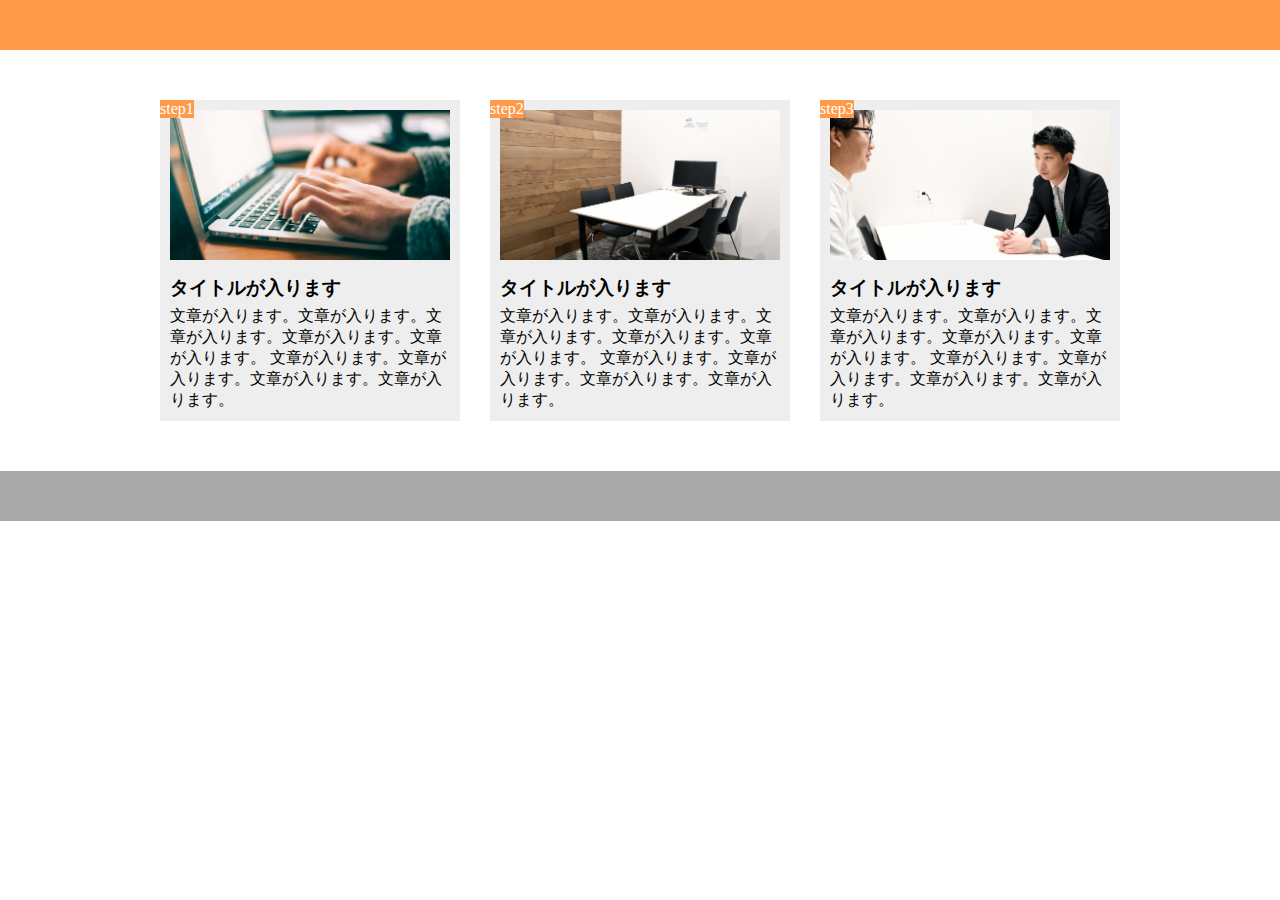
<file: Desktop/dmm/sec1/1-10/index.html>
<!DOCTYPE html>
<html lang="ja">
  <head>
    <meta charset="UTF-8" />
    <title>1-9</title>
    <link rel="stylesheet" href="style.css" />
  </head>
  <body>
    <header></header>

    <main>
      <div class="item">
        <div class="pic1"></div>
        <span>step1</span>
        <h3>タイトルが入ります</h3>
        <p>
          文章が入ります。文章が入ります。文章が入ります。文章が入ります。文章が入ります。
          文章が入ります。文章が入ります。文章が入ります。文章が入ります。
        </p>
      </div>
      <div class="item">
        <div class="pic2"></div>
        <span>step2</span>
        <h3>タイトルが入ります</h3>
        <p>
          文章が入ります。文章が入ります。文章が入ります。文章が入ります。文章が入ります。
          文章が入ります。文章が入ります。文章が入ります。文章が入ります。
        </p>
      </div>
      <div class="item">
        <div class="pic3"></div>
        <span>step3</span>
        <h3>タイトルが入ります</h3>
        <p>
          文章が入ります。文章が入ります。文章が入ります。文章が入ります。文章が入ります。
          文章が入ります。文章が入ります。文章が入ります。文章が入ります。
        </p>
      </div>
    </main>

    <footer></footer>
  </body>
</html>
</file>
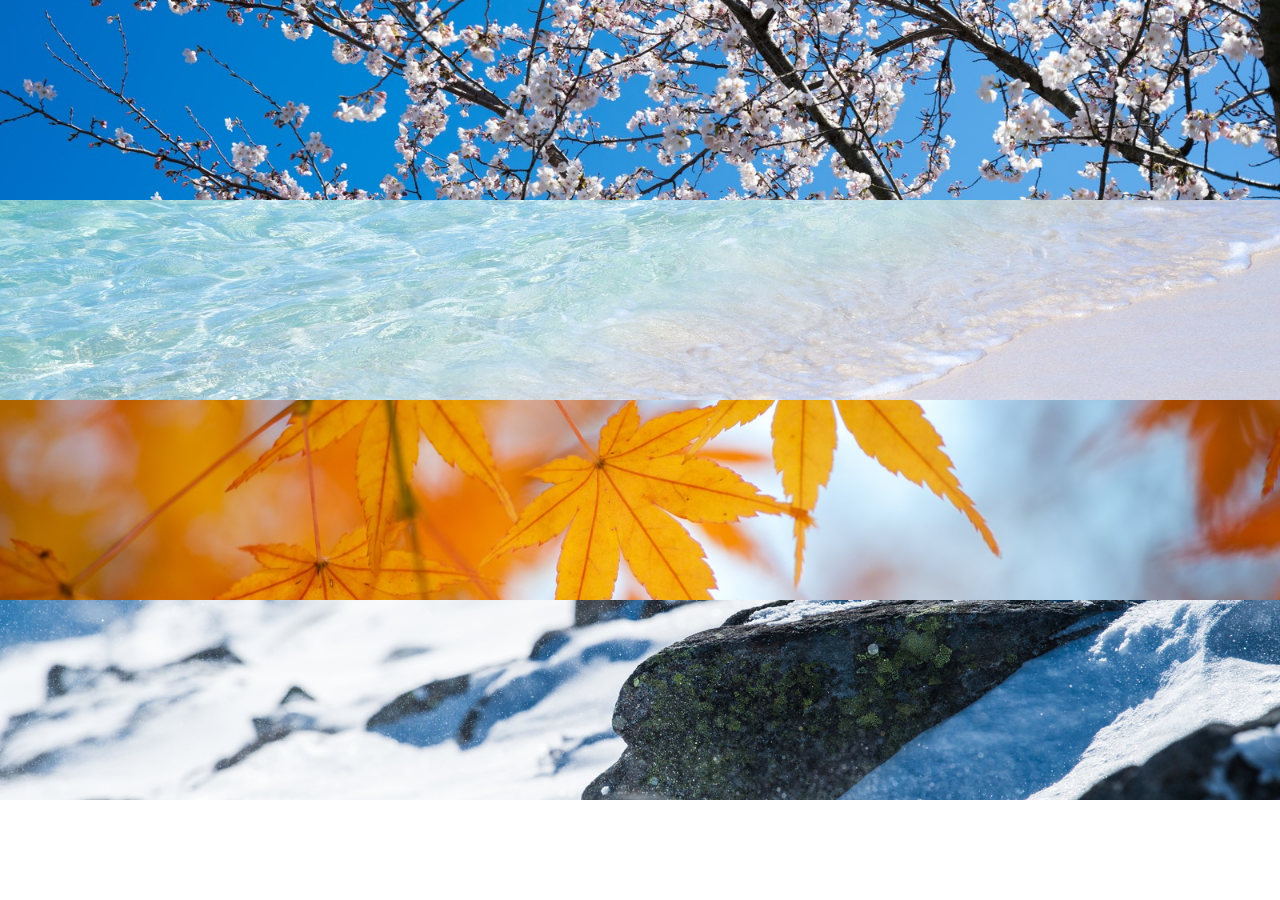
<file: Desktop/dmm/sec1/1-6/index.html>
<!DOCTYPE html>
<html lang="ja">
  <head>
    <meta charset="UTF-8" />
    <title>1-6</title>
    <link rel="stylesheet" href="style.css" />
  </head>
  <body>
    <div class="box1"></div>
    <div class="box2"></div>
    <div class="box3"></div>
    <div class="box4"></div>
  </body>
</html>
</file>
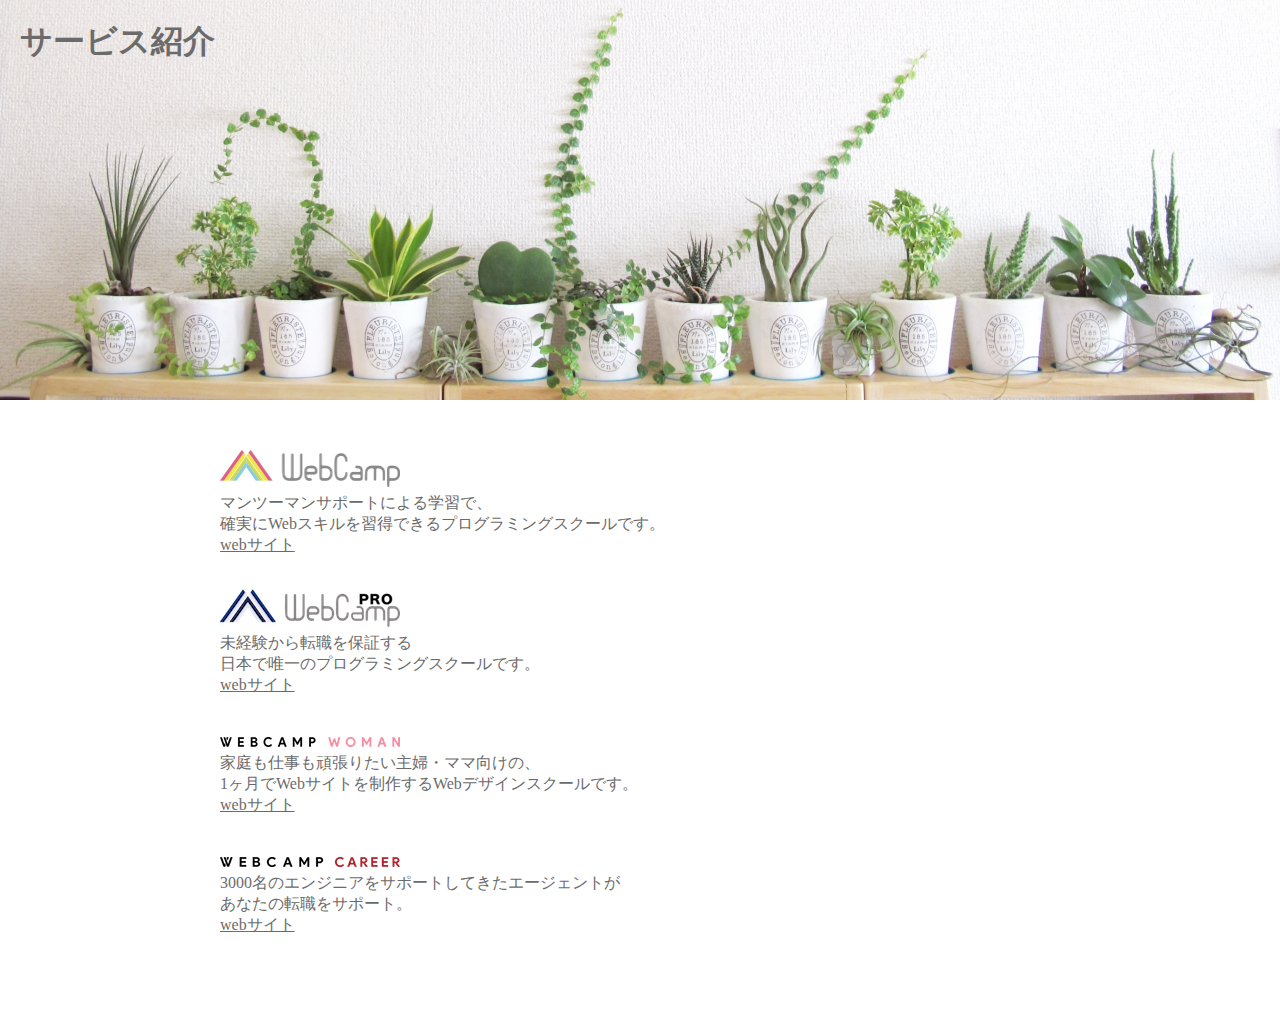
<file: Desktop/dmm/sec1/1-7/index.html>
<!DOCTYPE html>
<html lang="ja">
  <head>
    <meta charset="UTF-8" />
    <title>1-6</title>
    <link rel="stylesheet" href="style.css" />
  </head>
  <body>
    <header>
      <div class="title">
        <h1>サービス紹介</h1>
      </div>
    </header>

    <main>
      <section class="service1">
        <h2><img src="img/wc-logo.png" alt="ロゴ" /></h2>
        <p>
          マンツーマンサポートによる学習で、<br />確実にWebスキルを習得できるプログラミングスクールです。
        </p>
        <a href="https://google.com">webサイト</a>
      </section>

      <section class="service2">
        <h2><img src="img/wcp-logo.png" alt="ロゴ" /></h2>
        <p>
          未経験から転職を保証する<br />日本で唯一のプログラミングスクールです。
        </p>
        <a href="https://google.com">webサイト</a>
      </section>

      <section class="service3">
        <h2><img src="img/wcw-logo.png" alt="ロゴ" /></h2>
        <p>
          家庭も仕事も頑張りたい主婦・ママ向けの、<br />1ヶ月でWebサイトを制作するWebデザインスクールです。
        </p>
        <a href="https://google.com">webサイト</a>
      </section>

      <section class="service4">
        <h2><img src="img/wcc-logo.png" alt="ロゴ" /></h2>
        <p>
          3000名のエンジニアをサポートしてきたエージェントが<br />あなたの転職をサポート。
        </p>
        <a href="https://google.com">webサイト</a>
      </section>
    </main>
  </body>
</html>
</file>
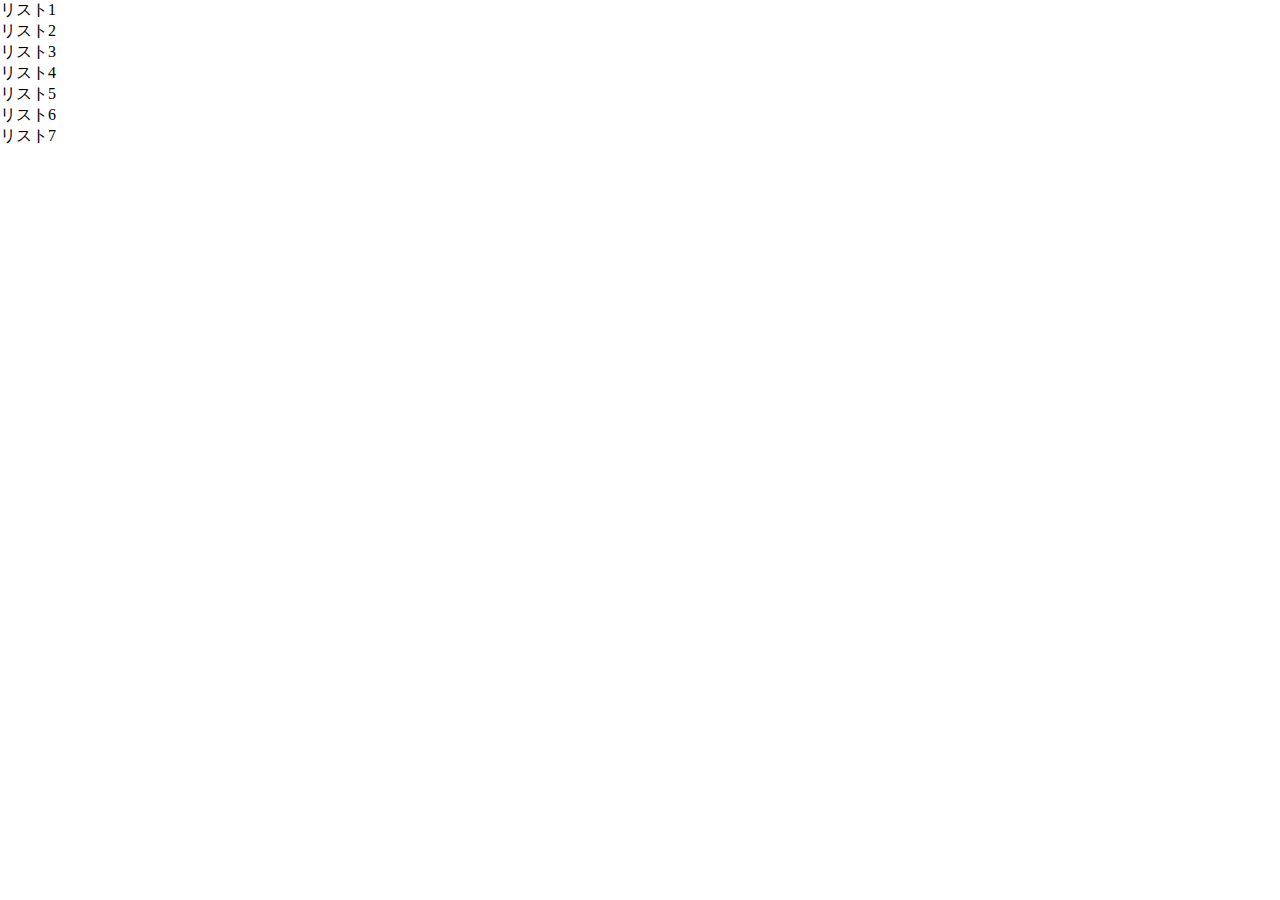
<file: Desktop/dmm/sec1/1-8/index.html>
<!DOCTYPE html>
<html lang="ja">
  <head>
    <meta charset="UTF-8" />
    <title>1-8</title>
    <link rel="stylesheet" href="style.css" />
  </head>
  <body>
    <main>
      <ul class="upper">
        <li class="item">リスト1</li>
        <li class="item">リスト2</li>
        <li class="item">リスト3</li>
        <li class="item">リスト4</li>
        <li class="item">リスト5</li>
        <li class="item">リスト6</li>
        <li class="item">リスト7</li>
      </ul>

      <div class="lower">
        <div class="box"></div>
        <div class="box"></div>
        <div class="box"></div>
        <div class="box"></div>
        <div class="box"></div>
        <div class="box"></div>
        <div class="box"></div>
        <div class="box"></div>
        <div class="box"></div>
      </div>
    </main>
  </body>
</html>
</file>
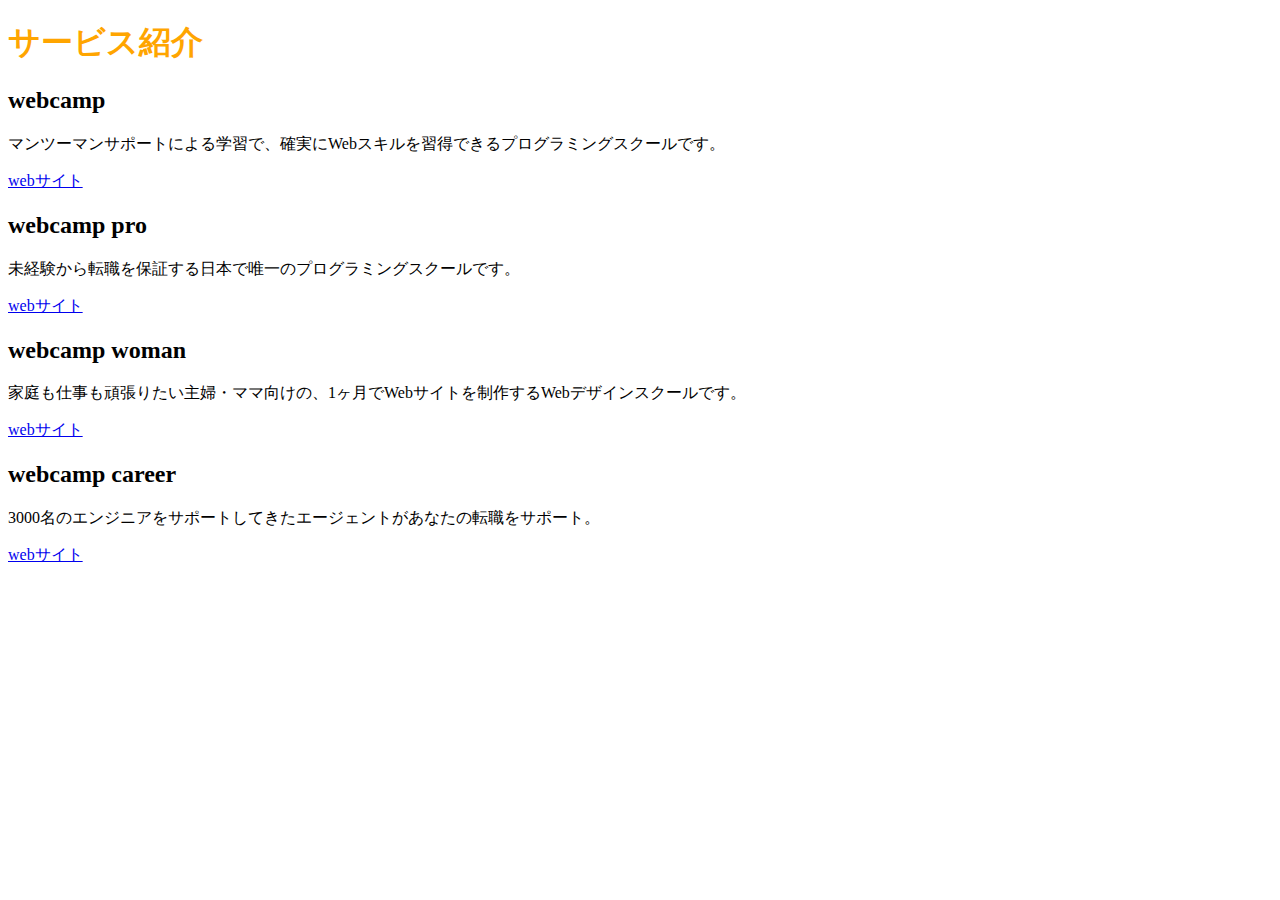
<file: Desktop/dmm/sec1/1-1.html>
<!DOCTYPE html>
<html lang="ja">
  <head>
    <meta charset="UTF-8" />
    <title>1-1</title>
    <link rel="stylesheet" href="1-1.css" />
  </head>
  <body>
    <h1>サービス紹介</h1>

    <h2>webcamp</h2>
    <p>マンツーマンサポートによる学習で、確実にWebスキルを習得できるプログラミングスクールです。</p>
    <a href="http://google.com">webサイト</a>

    <h2>webcamp pro</h2>
    <p>未経験から転職を保証する日本で唯一のプログラミングスクールです。</p>
    <a href="http://google.com">webサイト</a>

    <h2>webcamp woman</h2>
    <p>家庭も仕事も頑張りたい主婦・ママ向けの、1ヶ月でWebサイトを制作するWebデザインスクールです。</p>
    <a href="http://google.com">webサイト</a>

    <h2>webcamp career</h2>
    <p>3000名のエンジニアをサポートしてきたエージェントがあなたの転職をサポート。</p>
    <a href="https://google.com">webサイト</a>
  </body>
</html>
</file>
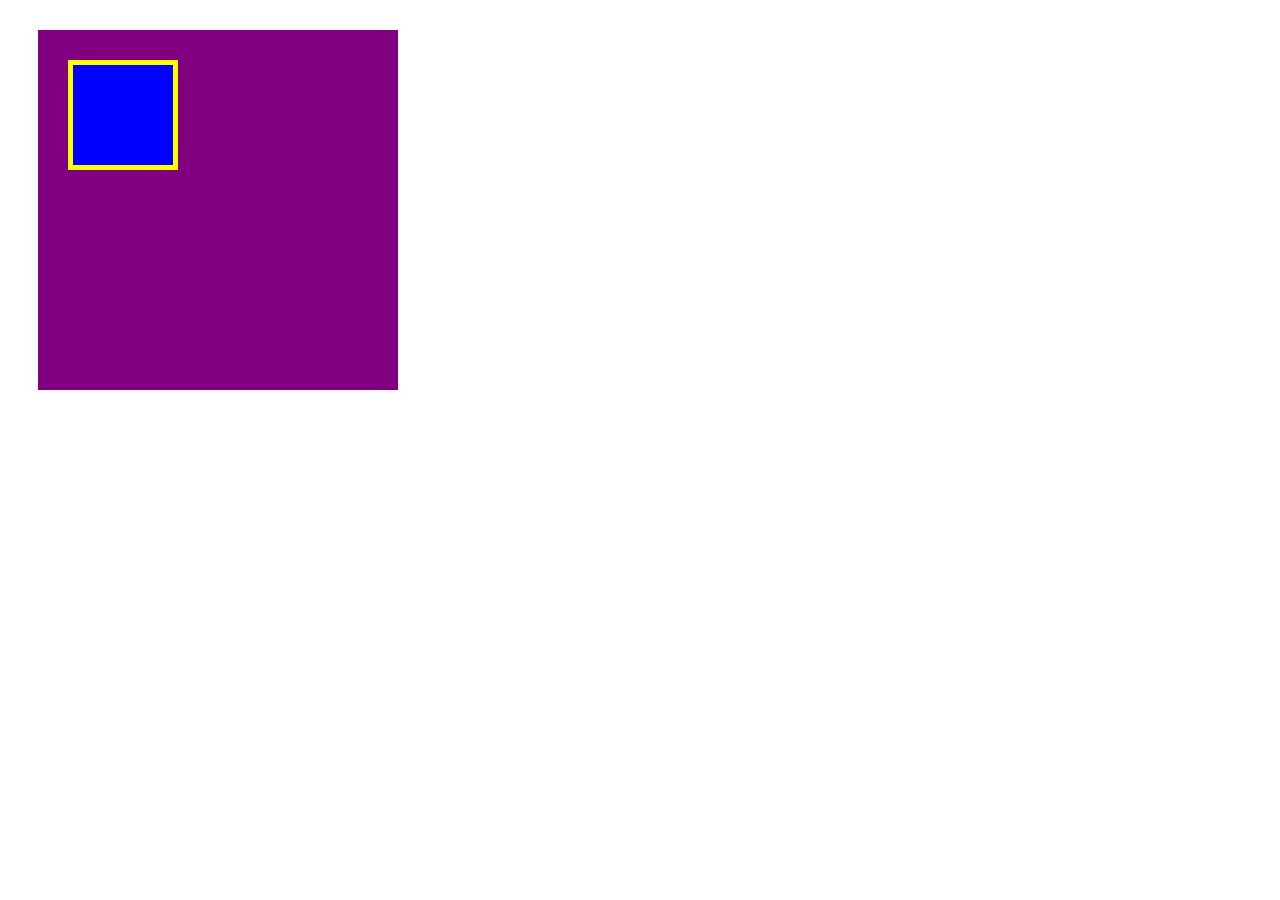
<file: Desktop/dmm/sec1/1-3.html>
<!DOCTYPE html>
<html lang="ja">
  <head>
    <meta charset="UTF-8" />
    <link rel="stylesheet" href="1-3.css" />
    <title>BOX</title>
  </head>

  <body>
    <!-- box1用のdiv -->
    <div class="box1">
      <div class="box2"></div>
    </div>
  </body>
</html>
</file>
<file: Desktop/dmm/sec1/1-10/style.css>
* {
  margin: 0;
  padding: 0;
  box-sizing: border-box;
}

header {
  width: 100%;
  height: 50px;
  background-color: #FF9A4B;
}

main {
  width: 960px;
  margin: 50px auto;
  display: flex;
}

.item {
  width: 300px;
  padding: 10px;
  background-color: #EEEEEE;
  margin-right: 30px;
  position: relative;
}

.item:last-child{
  margin-right: 0;
}

.pic1 {
  height: 150px;
  background-image: url(img/flow01.png);
  background-size: cover;
  background-position: bottom;
}
.pic2 {
  height: 150px;
  background-image: url(img/flow02.png);
  background-size: cover;
  background-position: bottom;
}
.pic3 {
  height: 150px;
  background-image: url(img/flow03.png);
  background-size: cover;
  background-position: bottom;
}

span{
  position: absolute;
  top: 0;
  left: 0;
  background-color: #FF9A4B;
  color: white;
}

h3 {
  margin: 15px 0 5px;
}

footer {
  width: 100%;
  height: 50px;
  background-color: #AAAAAA;
}
</file>
<file: Desktop/dmm/sec1/1-6/style.css>
* {
  margin: 0;
  padding: 0;
  box-sizing: border-box;
}

div {
  width: 100%;
  height: 200px;
}

.box1{
  background-image: url(img/box1.jpg);
  background-size: cover;
  background-position: center;
}
.box2{
  background-image: url(img/box2.jpg);
  background-size: cover;
  background-position: center;
}
.box3{
  background-image: url(img/box3.jpg);
  background-size: cover;
  background-position: center;
}
.box4{
  background-image: url(img/box4.jpg);
  background-size: cover;
  background-position: center;
}
</file>
<file: Desktop/dmm/sec1/1-7/style.css>
* {
  margin: 0;
  padding: 0;
  box-sizing: border-box;
  color: #6c6b6b;
}

header {
  width: 100%;
  height: 400px;
  background-image: url(img/mv.jpg);
  background-size: cover;
  background-position: bottom;
}

.title {
  padding: 20px;
}

main {
  width: 840px;
  margin: 0 auto;
  padding: 20px 0 50px 0;
}

section {
  margin: 30px 0;
}
</file>
<file: Desktop/dmm/sec1/1-8/style.css>
* {
  margin: 0;
  padding: 0;
  box-sizing: border-box;
}

.
</file>
<file: Desktop/dmm/sec1/1-1.css>
h1 {
  color: orange;
}
</file>
<file: Desktop/dmm/sec1/1-3.css>
.box1 {
  width: 300px;
  height: 300px;
  background-color: purple;
  margin: 30px;
  padding: 30px;}

.box2 {
  width: 100px;
  height: 100px;
  background-color: blue;
  border: 5px solid yellow;
}
</file>
